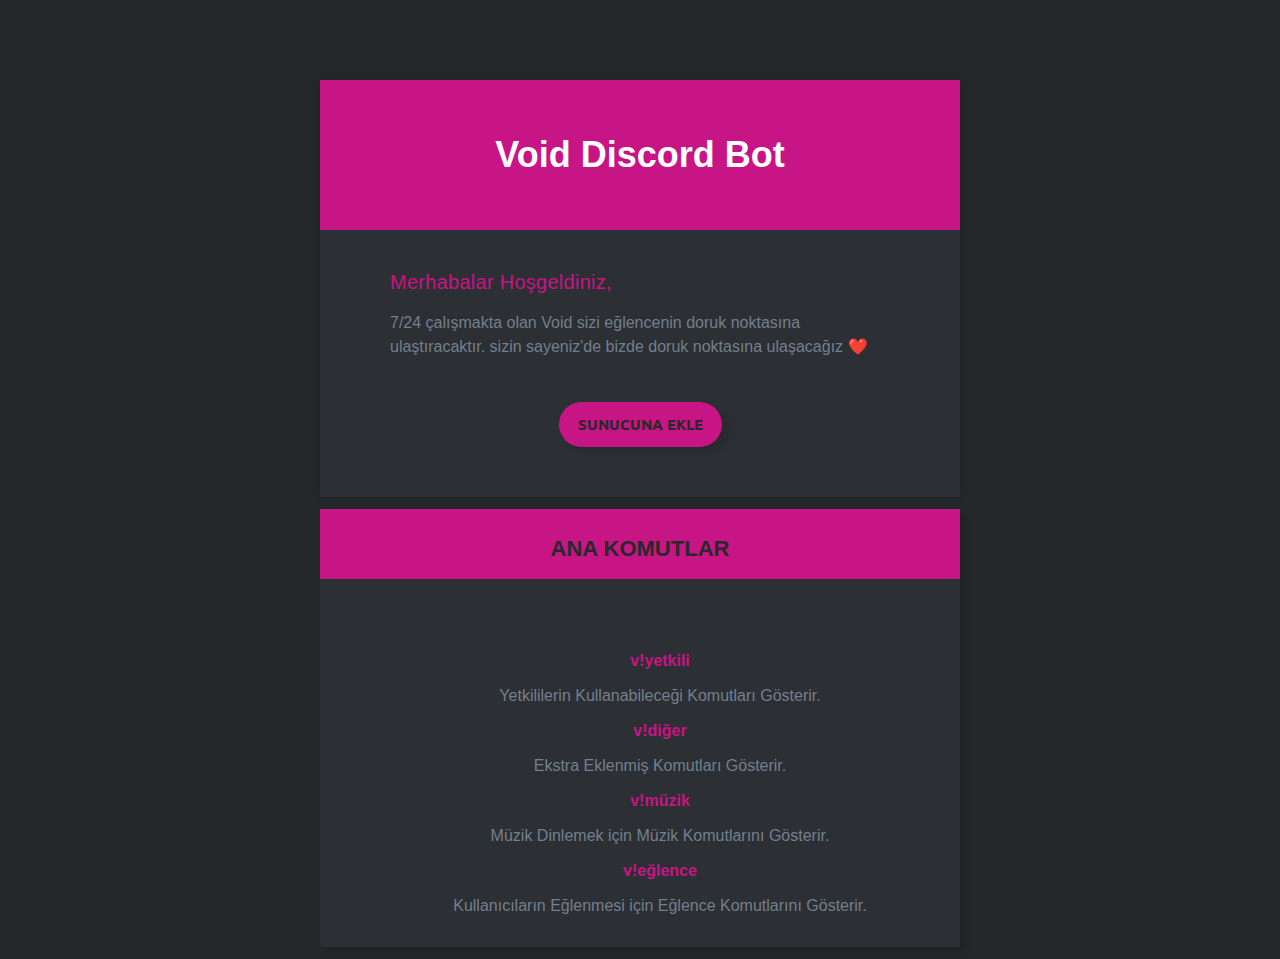
<file: index.html>
<head>
  <link rel="shortcut icon" type="https://images-ext-1.discordapp.net/external/AvcRhSS2sHOxC9rKHncsD8oblcCDTvKEzYc821o87Gw/https/cdn.discordapp.com/attachments/551680319741493261/556776039292862465/Void _logo.png" href="https://images-ext-1.discordapp.net/external/AvcRhSS2sHOxC9rKHncsD8oblcCDTvKEzYc821o87Gw/https/cdn.discordapp.com/attachments/551680319741493261/556776039292862465/Void _logo.png"/>
  <link rel="stylesheet" href="https://use.fontawesome.com/releases/v5.6.3/css/all.css" integrity="sha384-UHRtZLI+pbxtHCWp1t77Bi1L4ZtiqrqD80Kn4Z8NTSRyMA2Fd33n5dQ8lWUE00s/" crossorigin="anonymous">
  <title>Void | Discord Bot</title>
  <meta name="title" content="Void Discord Bot">
<meta name="description" content="Discord botudur.SonCesurlar Discord botumuzu sunucunuza ekleyebilirsiniz.30 ün üzerinde komut ve bir çok özellik sizleri bekliyor hemen ekle.!">
<meta name="keywords" content="Void Discord Bot,Void ">
<meta name="robots" content="index, follow">
<meta http-equiv="Content-Type" content="text/html; charset=utf-8">
<meta name="language" content="Turkish">
<meta name="revisit-after" content="5 days">
<meta property="og:title" content="Void Discord Bot">
<meta property="og:url" content="https://Asosyal.glitch.me/">
<meta name="author" content="Yusuf">
  <!--[if !mso]><!-- -->
  <meta http-equiv="X-UA-Compatible" content="IE=edge">
  <!--<![endif]-->
<meta http-equiv="Content-Type" content="text/html; charset=UTF-8">
<style type="text/css">
  #outlook a { padding: 0; }
  .ReadMsgBody { width: 100%; }
  .ExternalClass { width: 100%; }
  .ExternalClass * { line-height:100%; }
  body { margin: 0; padding: 0; -webkit-text-size-adjust: 100%; -ms-text-size-adjust: 100%; }
  table, td { border-collapse:collapse; mso-table-lspace: 0pt; mso-table-rspace: 0pt; }
  img { border: 0; height: auto; line-height: 100%; outline: none; text-decoration: none; -ms-interpolation-mode: bicubic; }
  p { display: block; margin: 13px 0; }
</style>
<!--[if !mso]><!-->
<style type="text/css">
  @media only screen and (max-width:480px) {
    @-ms-viewport { width:320px; }
    @viewport { width:320px; }
  }
</style>
<!--<![endif]-->
<!--[if mso]>
<xml>
  <o:OfficeDocumentSettings>
    <o:AllowPNG/>
    <o:PixelsPerInch>96</o:PixelsPerInch>
  </o:OfficeDocumentSettings>
</xml>
<![endif]-->
<!--[if lte mso 11]>
<style type="text/css">
  .outlook-group-fix {
    width:100% !important;
  }
</style>
<![endif]-->

<!--[if !mso]><!-->
    <link href="https://fonts.googleapis.com/css?family=Ubuntu:300,400,500,700" rel="stylesheet" type="text/css">
    <style type="text/css">

        @import url(https://fonts.googleapis.com/css?family=Ubuntu:300,400,500,700);

    </style>
  <!--<![endif]--><style type="text/css">
  @media only screen and (min-width:480px) {
    .mj-column-per-100, * [aria-labelledby="mj-column-per-100"] { width:100%!important; }
  }
</style>
</head>
<body style="background: #23272A;">
  <div style="background-color:#23272A;"><!--[if mso | IE]>
      <table role="presentation" border="0" cellpadding="0" cellspacing="0" width="640" align="center" style="width:640px;">
        <tr>
          <td style="line-height:0px;font-size:0px;mso-line-height-rule:exactly;">
      <![endif]-->
  <style type="text/css">
    html, body, * {
      -webkit-text-size-adjust: none;
      text-size-adjust: none;
    }
    a {
      color:#1EB0F4;
      text-decoration:none;
    }
    a:hover {
      text-decoration:underline;
    }
  </style>
<div style="margin:0px auto;max-width:640px;background:transparent;"><table role="presentation" cellpadding="0" cellspacing="0" style="font-size:0px;width:100%;background:transparent;" align="center" border="0"><tbody><tr><td style="text-align:center;vertical-align:top;direction:ltr;font-size:0px;padding:40px 0px;"><!--[if mso | IE]>
      <table role="presentation" border="0" cellpadding="0" cellspacing="0"><tr><td style="vertical-align:top;width:640px;">
      </td></tr></table>
      <![endif]--></td></tr></tbody></table></div><!--[if mso | IE]>
      </td></tr></table>
      <![endif]-->
      <!--[if mso | IE]>
      <table role="presentation" border="0" cellpadding="0" cellspacing="0" width="640" align="center" style="width:640px;">
        <tr>
          <td style="line-height:0px;font-size:0px;mso-line-height-rule:exactly;">
      <![endif]--><div style="max-width:640px;margin:0 auto;box-shadow:0px 1px 5px rgba(0,0,0,0.1);border-radius:0px;overflow:hidden"><div style="margin:0px auto;max-width:640px;background:#2a2929 url(https://cdn.pbrd.co/images/HUE8Pwy.jpg) top center / cover no-repeat;"><!--[if mso | IE]>
      <v:rect xmlns:v="urn:schemas-microsoft-com:vml" fill="true" stroke="false" style="width:640px;">
        <v:fill origin="0.5, 0" position="0.5,0" type="tile" src="https://cdn.discordapp.com/email_assets/f0a4cc6d7aaa7bdf2a3c15a193c6d224.png" />
        <v:textbox style="mso-fit-shape-to-text:true" inset="0,0,0,0">
      <![endif]--><table role="presentation" cellpadding="0" cellspacing="0" style="font-size:0px;width:100%;background:#C71585 url(https://cdn.pbrd.co/images/HUE8Pwy.jpg) top center / cover no-repeat;" align="center" border="0" border-color="#21f809" background="https://cdn.discordapp.com/email_assets/f0a4cc6d7aaa7bdf2a3c15a193c6d224.png"><tbody><tr><td style="text-align:center;vertical-align:top;direction:ltr;font-size:0px;padding:57px;"><!--[if mso | IE]>
      <table role="presentation" border="0" cellpadding="0" cellspacing="0"><tr><td style="vertical-align:undefined;width:640px;">
      <![endif]--><div style="cursor:auto;color:white;font-family:Whitney, Helvetica Neue, Helvetica, Arial, Lucida Grande, sans-serif;font-size:36px;font-weight:600;line-height:36px;text-align:center;text-shadow: 5px 5px #C71585;">Void Discord Bot</div><!--[if mso | IE]>
      </td></tr></table>
      <![endif]--></td></tr></tbody></table><!--[if mso | IE]>
        </v:textbox>
      </v:rect>
      <![endif]--></div><!--[if mso | IE]>
      </td></tr></table>
      <![endif]-->
      <!--[if mso | IE]>
      <table role="presentation" border="0" cellpadding="0" cellspacing="0" width="640" align="center" style="width:640px;">
        <tr>
		          <td style="line-height:0px;font-size:0px;mso-line-height-rule:exactly;">
      <![endif]--><div style="margin:0px auto;max-width:640px;background:#ffffff;"><table role="presentation" cellpadding="0" cellspacing="0" style="font-size:0px;width:100%;background:#ffffff;" align="center" border="0"><tbody><tr><td style="text-align:center;vertical-align:top;direction:ltr;font-size:0px;padding:40px 70px; box-shadow: 5px 5px 5px rgba(0,0,0,0.1);background:#2C2F33;"><!--[if mso | IE]>
      <table role="presentation" border="0" cellpadding="0" cellspacing="0"><tr><td style="vertical-align:top;width:640px;">
      <![endif]--><div aria-labelledby="mj-column-per-100" class="mj-column-per-100 outlook-group-fix" style="vertical-align:top;display:inline-block;direction:ltr;font-size:13px;text-align:left;width:100%;"><table role="presentation" cellpadding="0" cellspacing="0" width="100%" border="0"><tbody><tr><td style="word-break:break-word;font-size:0px;padding:0px 0px 20px;" align="left"><div style="cursor:auto;color:#737F8D;font-family:Whitney, Helvetica Neue, Helvetica, Arial, Lucida Grande, sans-serif;font-size:16px;line-height:24px;text-align:left;">

  <h2 style="font-family: Whitney, Helvetica Neue, Helvetica, Arial, Lucida Grande, sans-serif;font-weight: 500;font-size: 20px;color: #C71585;letter-spacing: 0.27px;">Merhabalar Hoşgeldiniz,</h2>
<p>7/24 çalışmakta olan Void  sizi eğlencenin doruk noktasına ulaştıracaktır. sizin sayeniz'de bizde doruk noktasına ulaşacağız ❤️</p>  


          </div></td></tr><tr><td style="word-break:break-word;font-size:0px;padding:10px 25px;" align="center"><table role="presentation" cellpadding="0" cellspacing="0" style="border-collapse:separate;" align="center" border="0"><tbody><tr><td style="border:none;border-radius:25px;color:white;cursor:auto;padding:15px 19px;box-shadow:8px 5px 8px rgba(0,0,0,0.1);" align="center" valign="middle" bgcolor="#C71585"><a href="https://discordapp.com/oauth2/authorize?client_id=537973541530894346&scope=bot&permissions=2146958847" target="_blank" style="text-decoration:none;line-height:100%;background:#C71585;color:#2a2929;font-family:Ubuntu, Helvetica, Arial, sans-serif;font-size:15px;font-weight:bold;text-transform:none;margin:0px;" target="_blank">
            <i class="fas fa-plus faa-shake animated"></i> SUNUCUNA EKLE
  </a></td></tr></tbody></table></td></tr></tbody></table></div><!--[if mso | IE]>
           </div></td></tr><tr><td style="word-break:break-word;font-size:0px;padding:10px 25px;" align="center"><table role="presentation" cellpadding="0" cellspacing="0" style="border-collapse:separate;" align="center" border="0"><tbody><tr><td style="border:none;border-radius:25px;color:white;cursor:auto;padding:15px 19px;box-shadow:8px 5px 8px rgba(0,0,0,0.1);" align="center" valign="middle" bgcolor="#C71585"><a href="https://discordapp.com/oauth2/authorize?client_id=537973541530894346&scope=bot&permissions=2146958847" target="_blank" style="text-decoration:none;line-height:100%;background:#C71585;color:#2a2929;font-family:Ubuntu, Helvetica, Arial, sans-serif;font-size:15px;font-weight:bold;text-transform:none;margin:0px;" target="_blank">
            <i class="fas fa-plus faa-shake animated"></i> SUNUCUNA EKLE
    
          </a></td></tr></tbody></table></td></tr></tbody></table></div><!--[if mso | IE]>
       </div></td></tr><tr><td style="word-break:break-word;font-size:0px;padding:10px 25px;" align="center"><table role="presentation" cellpadding="0" cellspacing="0" style="border-collapse:separate;" align="center" border="0"><tbody><tr><td style="border:none;border-radius:25px;color:white;cursor:auto;padding:15px 19px;box-shadow:8px 5px 8px rgba(0,0,0,0.1);" align="center" valign="middle" bgcolor="#C71585"><a href="https://discordapp.com/oauth2/authorize?client_id=537973541530894346&scope=bot&permissions=2146958847" target="_blank" style="text-decoration:none;line-height:100%;background:#C71585;color:#2a2929;font-family:Ubuntu, Helvetica, Arial, sans-serif;font-size:15px;font-weight:bold;text-transform:none;margin:0px;" target="_blank">
            <i class="fas fa-plus faa-shake animated"></i> SUNUCUNA EKLE
      </td></tr></table>
      <![endif]--></td></tr></tbody></table></div><!--[if mso | IE]>
      </td></tr></table>
      <![endif]-->
      <!--[if mso | IE]>
      <table role="presentation" border="0" cellpadding="0" cellspacing="0" width="640" align="center" style="width:640px;">
        <tr>

          <td style="line-height:0px;font-size:0px;mso-line-height-rule:exactly;">
      <![endif]--></div><div style="margin:0px auto;max-width:640px;background:transparent;"><table role="presentation" cellpadding="0" cellspacing="0" style="font-size:0px;width:100%;background:transparent;" align="center" border="0"><tbody><tr><td style="text-align:center;vertical-align:top;direction:ltr;font-size:0px;padding:0px;"><!--[if mso | IE]>
      <table role="presentation" border="0" cellpadding="0" cellspacing="0"><tr><td style="vertical-align:top;width:640px;">
      <![endif]--><div aria-labelledby="mj-column-per-100" class="mj-column-per-100 outlook-group-fix" style="vertical-align:top;display:inline-block;direction:ltr;font-size:13px;text-align:left;width:100%;"><table role="presentation" cellpadding="0" cellspacing="0" width="100%" border="0"><tbody><tr><td style="word-break:break-word;font-size:0px;"><div style="font-size:1px;line-height:12px;">&nbsp;</div></td></tr></tbody></table></div><!--[if mso | IE]>
      </td></tr></table>
      <![endif]--></td></tr></tbody></table></div><!--[if mso | IE]>
      </td></tr></table>
      <![endif]-->
      <!--[if mso | IE]>
      <table role="presentation" border="0" cellpadding="0" cellspacing="0" width="640" align="center" style="width:640px;">
        <tr>
          <td style="line-height:0px;font-size:0px;mso-line-height-rule:exactly;">
      <![endif]--><div style="margin:0 auto;max-width:640px;background:#ffffff;box-shadow:5px 5px 5px rgba(0,0,0,0.1);border-radius:0px;overflow:hidden;border-color:#2df908;"><table cellpadding="0" cellspacing="0" style="font-size:0px;width:100%;background:#ffffff;" align="center" border="0"><tbody><tr><td style="text-align:center;vertical-align:top;font-size:0px;padding:0px;"><!--[if mso | IE]>
      <table border="0" cellpadding="0" cellspacing="0"><tr><td style="vertical-align:top;width:640px;">
      <![endif]--><div aria-labelledby="mj-column-per-100" class="mj-column-per-100 outlook-group-fix" style="vertical-align:top;display:inline-block;direction:ltr;font-size:13px;text-align:left;width:100%;"><table role="presentation" cellpadding="0" cellspacing="0" width="100%" border="0"><tbody><tr><td style="word-break:break-word;font-size:0px;padding:30px 70px 0px 70px;background: #C71585;" align="center"><div style="cursor:auto;color:#2a2929;font-family:Whitney, Helvetica Neue, Helvetica, Arial, Lucida Grande, sans-serif;font-size:22px;font-weight:bold;line-height:20px;text-align:center;min-height: 40px;"><i class="fas fa-terminal faa-ring animated"></i> ANA KOMUTLAR</div></td></tr><tr><td style="word-break:break-word;font-size:0px;padding:14px 70px 30px 70px;background: #2C2F33" align="center"><div style="cursor:auto;color:#737F8D;font-family:Whitney, Helvetica Neue, Helvetica, Arial, Lucida Grande, sans-serif;font-size:16px;line-height:22px;text-align:center;">

<br> 
    <br>
<dd> 
<p style="font-weight:bold;color:#C71585;">v!yetkili</p>Yetkililerin Kullanabileceği Komutları Gösterir.
<p style="font-weight:bold;color:#C71585;">v!diğer</p>Ekstra Eklenmiş Komutları Gösterir.
<p style="font-weight:bold;color:#C71585;">v!müzik</p>Müzik Dinlemek için Müzik Komutlarını Gösterir.
<p style="font-weight:bold;color:#C71585;">v!eğlence</p>Kullanıcıların Eğlenmesi için Eğlence Komutlarını Gösterir.
    </dd>
    </div></td></tr></tbody></table></div><!--[if mso | IE]>
      </td></tr></table>
      <![endif]--></td></tr></tbody></table></div>
    <div style="margin:0px auto;max-width:640px;background:transparent;"><table role="presentation" cellpadding="0" cellspacing="0" style="font-size:0px;width:100%;background:transparent;" align="center" border="0"><tbody><tr><td style="text-align:center;vertical-align:top;direction:ltr;font-size:0px;padding:0px;"><!--[if mso | IE]>
      <table role="presentation" border="0" cellpadding="0" cellspacing="0"><tr><td style="vertical-align:top;width:640px;">
      <![endif]--><div aria-labelledby="mj-column-per-100" class="mj-column-per-100 outlook-group-fix" style="vertical-align:top;display:inline-block;direction:ltr;font-size:13px;text-align:left;width:100%;"><table role="presentation" cellpadding="0" cellspacing="0" width="100%" border="0"><tbody><tr><td style="word-break:break-word;font-size:0px;"><div style="font-size:1px;line-height:12px;">&nbsp;</div></td></tr></tbody></table></div><!--[if mso | IE]>
      </td></tr></table>
      <![endif]--></td></tr></tbody></table></div>
 </div>



</body>
<style>
 <section id="social-media">
<div class="container text-center">
  <p>Bize Ulaşın</p>
  <div class="social-icons">
    <a href="https://discord.gg/tytHCrJ"><img src="https://cdn.discordapp.com/attachments/540617226471079938/548983262991876132/90183-bed46f22aafe8af7dc65cdd73fff2f76-medium_jpg.jpg"></a>
  </div>
</div>
    
</section>
  
::-webkit-scrollbar {
    width: 15px;
    background: #383943;
}
::-webkit-scrollbar-thumb {
    background: #C71585;
}
::-webkit-scrollbar-track {
  background:#383943;
}
</style>
<style>
/*!
 * font-awesome-animation - v0.0.6
 * https://github.com/l-lin/font-awesome-animation
 * License: MIT
 */
@-webkit-keyframes wrench {
  0% {
    -webkit-transform: rotate(-12deg);
    transform: rotate(-12deg);
  }

  8% {
    -webkit-transform: rotate(12deg);
    transform: rotate(12deg);
  }

  10% {
    -webkit-transform: rotate(24deg);
    transform: rotate(24deg);
  }

  18% {
    -webkit-transform: rotate(-24deg);
    transform: rotate(-24deg);
  }

  20% {
    -webkit-transform: rotate(-24deg);
    transform: rotate(-24deg);
  }

  28% {
    -webkit-transform: rotate(24deg);
    transform: rotate(24deg);
  }

  30% {
    -webkit-transform: rotate(24deg);
    transform: rotate(24deg);
  }

  38% {
    -webkit-transform: rotate(-24deg);
    transform: rotate(-24deg);
  }

  40% {
    -webkit-transform: rotate(-24deg);
    transform: rotate(-24deg);
  }

  48% {
    -webkit-transform: rotate(24deg);
    transform: rotate(24deg);
  }

  50% {
    -webkit-transform: rotate(24deg);
    transform: rotate(24deg);
  }

  58% {
    -webkit-transform: rotate(-24deg);
    transform: rotate(-24deg);
  }

  60% {
    -webkit-transform: rotate(-24deg);
    transform: rotate(-24deg);
  }

  68% {
    -webkit-transform: rotate(24deg);
    transform: rotate(24deg);
  }

  75% {
    -webkit-transform: rotate(0deg);
    transform: rotate(0deg);
  }
}

@keyframes wrench {
  0% {
    -webkit-transform: rotate(-12deg);
    -ms-transform: rotate(-12deg);
    transform: rotate(-12deg);
  }

  8% {
    -webkit-transform: rotate(12deg);
    -ms-transform: rotate(12deg);
    transform: rotate(12deg);
  }

  10% {
    -webkit-transform: rotate(24deg);
    -ms-transform: rotate(24deg);
    transform: rotate(24deg);
  }

  18% {
    -webkit-transform: rotate(-24deg);
    -ms-transform: rotate(-24deg);
    transform: rotate(-24deg);
  }

  20% {
    -webkit-transform: rotate(-24deg);
    -ms-transform: rotate(-24deg);
    transform: rotate(-24deg);
  }

  28% {
    -webkit-transform: rotate(24deg);
    -ms-transform: rotate(24deg);
    transform: rotate(24deg);
  }

  30% {
    -webkit-transform: rotate(24deg);
    -ms-transform: rotate(24deg);
    transform: rotate(24deg);
  }

  38% {
    -webkit-transform: rotate(-24deg);
    -ms-transform: rotate(-24deg);
    transform: rotate(-24deg);
  }

  40% {
    -webkit-transform: rotate(-24deg);
    -ms-transform: rotate(-24deg);
    transform: rotate(-24deg);
  }

  48% {
    -webkit-transform: rotate(24deg);
    -ms-transform: rotate(24deg);
    transform: rotate(24deg);
  }

  50% {
    -webkit-transform: rotate(24deg);
    -ms-transform: rotate(24deg);
    transform: rotate(24deg);
  }

  58% {
    -webkit-transform: rotate(-24deg);
    -ms-transform: rotate(-24deg);
    transform: rotate(-24deg);
  }

  60% {
    -webkit-transform: rotate(-24deg);
    -ms-transform: rotate(-24deg);
    transform: rotate(-24deg);
  }

  68% {
    -webkit-transform: rotate(24deg);
    -ms-transform: rotate(24deg);
    transform: rotate(24deg);
  }

  75% {
    -webkit-transform: rotate(0deg);
    -ms-transform: rotate(0deg);
    transform: rotate(0deg);
  }
}

.faa-wrench.animated,
.faa-wrench.animated-hover:hover,
.faa-parent.animated-hover:hover > .faa-wrench {
  -webkit-animation: wrench 2.5s ease infinite;
  animation: wrench 2.5s ease infinite;
  transform-origin-x: 90%;
  transform-origin-y: 35%;
  transform-origin-z: initial;
}

/* BELL */

@-webkit-keyframes ring {
  0% {
    -webkit-transform: rotate(-15deg);
    transform: rotate(-15deg);
  }

  2% {
    -webkit-transform: rotate(15deg);
    transform: rotate(15deg);
  }

  4% {
    -webkit-transform: rotate(-18deg);
    transform: rotate(-18deg);
  }

  6% {
    -webkit-transform: rotate(18deg);
    transform: rotate(18deg);
  }

  8% {
    -webkit-transform: rotate(-22deg);
    transform: rotate(-22deg);
  }

  10% {
    -webkit-transform: rotate(22deg);
    transform: rotate(22deg);
  }

  12% {
    -webkit-transform: rotate(-18deg);
    transform: rotate(-18deg);
  }

  14% {
    -webkit-transform: rotate(18deg);
    transform: rotate(18deg);
  }

  16% {
    -webkit-transform: rotate(-12deg);
    transform: rotate(-12deg);
  }

  18% {
    -webkit-transform: rotate(12deg);
    transform: rotate(12deg);
  }

  20% {
    -webkit-transform: rotate(0deg);
    transform: rotate(0deg);
  }
}

@keyframes ring {
  0% {
    -webkit-transform: rotate(-15deg);
    -ms-transform: rotate(-15deg);
    transform: rotate(-15deg);
  }

  2% {
    -webkit-transform: rotate(15deg);
    -ms-transform: rotate(15deg);
    transform: rotate(15deg);
  }

  4% {
    -webkit-transform: rotate(-18deg);
    -ms-transform: rotate(-18deg);
    transform: rotate(-18deg);
  }

  6% {
    -webkit-transform: rotate(18deg);
    -ms-transform: rotate(18deg);
    transform: rotate(18deg);
  }

  8% {
    -webkit-transform: rotate(-22deg);
    -ms-transform: rotate(-22deg);
    transform: rotate(-22deg);
  }

  10% {
    -webkit-transform: rotate(22deg);
    -ms-transform: rotate(22deg);
    transform: rotate(22deg);
  }

  12% {
    -webkit-transform: rotate(-18deg);
    -ms-transform: rotate(-18deg);
    transform: rotate(-18deg);
  }

  14% {
    -webkit-transform: rotate(18deg);
    -ms-transform: rotate(18deg);
    transform: rotate(18deg);
  }

  16% {
    -webkit-transform: rotate(-12deg);
    -ms-transform: rotate(-12deg);
    transform: rotate(-12deg);
  }

  18% {
    -webkit-transform: rotate(12deg);
    -ms-transform: rotate(12deg);
    transform: rotate(12deg);
  }

  20% {
    -webkit-transform: rotate(0deg);
    -ms-transform: rotate(0deg);
    transform: rotate(0deg);
  }
}

.faa-ring.animated,
.faa-ring.animated-hover:hover,
.faa-parent.animated-hover:hover > .faa-ring {
  -webkit-animation: ring 2s ease infinite;
  animation: ring 2s ease infinite;
  transform-origin-x: 50%;
  transform-origin-y: 0px;
  transform-origin-z: initial;
}

/* VERTICAL */

@-webkit-keyframes vertical {
  0% {
    -webkit-transform: translate(0,-3px);
    transform: translate(0,-3px);
  }

  4% {
    -webkit-transform: translate(0,3px);
    transform: translate(0,3px);
  }

  8% {
    -webkit-transform: translate(0,-3px);
    transform: translate(0,-3px);
  }

  12% {
    -webkit-transform: translate(0,3px);
    transform: translate(0,3px);
  }

  16% {
    -webkit-transform: translate(0,-3px);
    transform: translate(0,-3px);
  }

  20% {
    -webkit-transform: translate(0,3px);
    transform: translate(0,3px);
  }

  22% {
    -webkit-transform: translate(0,0);
    transform: translate(0,0);
  }
}

@keyframes vertical {
  0% {
    -webkit-transform: translate(0,-3px);
    -ms-transform: translate(0,-3px);
    transform: translate(0,-3px);
  }

  4% {
    -webkit-transform: translate(0,3px);
    -ms-transform: translate(0,3px);
    transform: translate(0,3px);
  }

  8% {
    -webkit-transform: translate(0,-3px);
    -ms-transform: translate(0,-3px);
    transform: translate(0,-3px);
  }

  12% {
    -webkit-transform: translate(0,3px);
    -ms-transform: translate(0,3px);
    transform: translate(0,3px);
  }

  16% {
    -webkit-transform: translate(0,-3px);
    -ms-transform: translate(0,-3px);
    transform: translate(0,-3px);
  }

  20% {
    -webkit-transform: translate(0,3px);
    -ms-transform: translate(0,3px);
    transform: translate(0,3px);
  }

  22% {
    -webkit-transform: translate(0,0);
    -ms-transform: translate(0,0);
    transform: translate(0,0);
  }
}

.faa-vertical.animated,
.faa-vertical.animated-hover:hover,
.faa-parent.animated-hover:hover > .faa-vertical {
  -webkit-animation: vertical 2s ease infinite;
  animation: vertical 2s ease infinite;
}

/* HORIZONTAL */

@-webkit-keyframes horizontal {
  0% {
    -webkit-transform: translate(0,0);
    transform: translate(0,0);
  }

  6% {
    -webkit-transform: translate(5px,0);
    transform: translate(5px,0);
  }

  12% {
    -webkit-transform: translate(0,0);
    transform: translate(0,0);
  }

  18% {
    -webkit-transform: translate(5px,0);
    transform: translate(5px,0);
  }

  24% {
    -webkit-transform: translate(0,0);
    transform: translate(0,0);
  }

  30% {
    -webkit-transform: translate(5px,0);
    transform: translate(5px,0);
  }

  36% {
    -webkit-transform: translate(0,0);
    transform: translate(0,0);
  }
}

@keyframes horizontal {
  0% {
    -webkit-transform: translate(0,0);
    -ms-transform: translate(0,0);
    transform: translate(0,0);
  }

  6% {
    -webkit-transform: translate(5px,0);
    -ms-transform: translate(5px,0);
    transform: translate(5px,0);
  }

  12% {
    -webkit-transform: translate(0,0);
    -ms-transform: translate(0,0);
    transform: translate(0,0);
  }

  18% {
    -webkit-transform: translate(5px,0);
    -ms-transform: translate(5px,0);
    transform: translate(5px,0);
  }

  24% {
    -webkit-transform: translate(0,0);
    -ms-transform: translate(0,0);
    transform: translate(0,0);
  }

  30% {
    -webkit-transform: translate(5px,0);
    -ms-transform: translate(5px,0);
    transform: translate(5px,0);
  }

  36% {
    -webkit-transform: translate(0,0);
    -ms-transform: translate(0,0);
    transform: translate(0,0);
  }
}

.faa-horizontal.animated,
.faa-horizontal.animated-hover:hover,
.faa-parent.animated-hover:hover > .faa-horizontal {
  -webkit-animation: horizontal 2s ease infinite;
  animation: horizontal 2s ease infinite;
}

/* FLASHING */

@-webkit-keyframes flash {
  0%, 100%, 50% {
    opacity: 1;
  }

  25%, 75% {
    opacity: 0;
  }
}

@keyframes flash {
  0%, 100%, 50% {
    opacity: 1;
  }

  25%, 75% {
    opacity: 0;
  }
}

.faa-flash.animated,
.faa-flash.animated-hover:hover,
.faa-parent.animated-hover:hover > .faa-flash {
  -webkit-animation: flash 2s ease infinite;
  animation: flash 2s ease infinite;
}

/* BOUNCE */

@-webkit-keyframes bounce {
  0%, 10%, 20%, 50%, 80% {
    -webkit-transform: translateY(0);
    transform: translateY(0);
  }

  40% {
    -webkit-transform: translateY(-15px);
    transform: translateY(-15px);
  }

  60% {
    -webkit-transform: translateY(-15px);
    transform: translateY(-15px);
  }
}

@keyframes bounce {
  0%, 10%, 20%, 50%, 80% {
    -webkit-transform: translateY(0);
    -ms-transform: translateY(0);
    transform: translateY(0);
  }

  40% {
    -webkit-transform: translateY(-15px);
    -ms-transform: translateY(-15px);
    transform: translateY(-15px);
  }

  60% {
    -webkit-transform: translateY(-15px);
    -ms-transform: translateY(-15px);
    transform: translateY(-15px);
  }
}

.faa-bounce.animated,
.faa-bounce.animated-hover:hover,
.faa-parent.animated-hover:hover > .faa-bounce {
  -webkit-animation: bounce 2s ease infinite;
  animation: bounce 2s ease infinite;
}

/* SPIN */

@-webkit-keyframes spin {
  0% {
    -webkit-transform: rotate(0deg);
    transform: rotate(0deg);
  }

  100% {
    -webkit-transform: rotate(359deg);
    transform: rotate(359deg);
  }
}

@keyframes spin {
  0% {
    -webkit-transform: rotate(0deg);
    -ms-transform: rotate(0deg);
    transform: rotate(0deg);
  }

  100% {
    -webkit-transform: rotate(359deg);
    -ms-transform: rotate(359deg);
    transform: rotate(359deg);
  }
}

.faa-spin.animated,
.faa-spin.animated-hover:hover,
.faa-parent.animated-hover:hover > .faa-spin {
  -webkit-animation: spin 1.5s linear infinite;
  animation: spin 1.5s linear infinite;
}

/* FLOAT */

@-webkit-keyframes float {
  0% {
    -webkit-transform: translateY(0);
    transform: translateY(0);
  }

  50% {
    -webkit-transform: translateY(-6px);
    transform: translateY(-6px);
  }

  100% {
    -webkit-transform: translateY(0);
    transform: translateY(0);
  }
}

@keyframes float {
  0% {
    -webkit-transform: translateY(0);
    -ms-transform: translateY(0);
    transform: translateY(0);
  }

  50% {
    -webkit-transform: translateY(-6px);
    -ms-transform: translateY(-6px);
    transform: translateY(-6px);
  }

  100% {
    -webkit-transform: translateY(0);
    -ms-transform: translateY(0);
    transform: translateY(0);
  }
}

.faa-float.animated,
.faa-float.animated-hover:hover,
.faa-parent.animated-hover:hover > .faa-float {
  -webkit-animation: float 2s linear infinite;
  animation: float 2s linear infinite;
}

/* PULSE */

@-webkit-keyframes pulse {
  0% {
    -webkit-transform: scale(1.1);
    transform: scale(1.1);
  }

  50% {
    -webkit-transform: scale(0.8);
    transform: scale(0.8);
  }

  100% {
    -webkit-transform: scale(1.1);
    transform: scale(1.1);
  }
}

@keyframes pulse {
  0% {
    -webkit-transform: scale(1.1);
    -ms-transform: scale(1.1);
    transform: scale(1.1);
  }

  50% {
    -webkit-transform: scale(0.8);
    -ms-transform: scale(0.8);
    transform: scale(0.8);
  }

  100% {
    -webkit-transform: scale(1.1);
    -ms-transform: scale(1.1);
    transform: scale(1.1);
  }
}

.faa-pulse.animated,
.faa-pulse.animated-hover:hover,
.faa-parent.animated-hover:hover > .faa-pulse {
  -webkit-animation: pulse 2s linear infinite;
  animation: pulse 2s linear infinite;
}

/* SHAKE */

.faa-shake.animated,
.faa-shake.animated-hover:hover,
.faa-parent.animated-hover:hover > .faa-shake {
  -webkit-animation: wrench 2.5s ease infinite;
  animation: wrench 2.5s ease infinite;
}

/* TADA */

@-webkit-keyframes tada {
  0% {
    -webkit-transform: scale(1);
    transform: scale(1);
  }

  10%, 20% {
    -webkit-transform: scale(.9) rotate(-8deg);
    transform: scale(.9) rotate(-8deg);
  }

  30%, 50%, 70% {
    -webkit-transform: scale(1.3) rotate(8deg);
    transform: scale(1.3) rotate(8deg);
  }

  40%, 60% {
    -webkit-transform: scale(1.3) rotate(-8deg);
    transform: scale(1.3) rotate(-8deg);
  }

  80% {
    -webkit-transform: scale(1) rotate(0);
    transform: scale(1) rotate(0);
  }
}

@keyframes tada {
  0% {
    -webkit-transform: scale(1);
    -ms-transform: scale(1);
    transform: scale(1);
  }

  10%, 20% {
    -webkit-transform: scale(.9) rotate(-8deg);
    -ms-transform: scale(.9) rotate(-8deg);
    transform: scale(.9) rotate(-8deg);
  }

  30%, 50%, 70% {
    -webkit-transform: scale(1.3) rotate(8deg);
    -ms-transform: scale(1.3) rotate(8deg);
    transform: scale(1.3) rotate(8deg);
  }

  40%, 60% {
    -webkit-transform: scale(1.3) rotate(-8deg);
    -ms-transform: scale(1.3) rotate(-8deg);
    transform: scale(1.3) rotate(-8deg);
  }

  80% {
    -webkit-transform: scale(1) rotate(0);
    -ms-transform: scale(1) rotate(0);
    transform: scale(1) rotate(0);
  }
}

.faa-tada.animated,
.faa-tada.animated-hover:hover,
.faa-parent.animated-hover:hover > .faa-tada {
  -webkit-animation: tada 2s linear infinite;
  animation: tada 2s linear infinite;
}

/* PASSING */

@-webkit-keyframes passing {
  0% {
    -webkit-transform: translateX(-50%);
    transform: translateX(-50%);
    opacity: 0;
  }

  50% {
    -webkit-transform: translateX(0%);
    transform: translateX(0%);
    opacity: 1;
  }

  100% {
    -webkit-transform: translateX(50%);
    transform: translateX(50%);
    opacity: 0;
  }
}

@keyframes passing {
  0% {
    -webkit-transform: translateX(-50%);
    -ms-transform: translateX(-50%);
    transform: translateX(-50%);
    opacity: 0;
  }

  50% {
    -webkit-transform: translateX(0%);
    -ms-transform: translateX(0%);
    transform: translateX(0%);
    opacity: 1;
  }

  100% {
    -webkit-transform: translateX(50%);
    -ms-transform: translateX(50%);
    transform: translateX(50%);
    opacity: 0;
  }
}

.faa-passing.animated,
.faa-passing.animated-hover:hover,
.faa-parent.animated-hover:hover > .faa-passing {
  -webkit-animation: passing 3s linear infinite;
  animation: passing 3s linear infinite;
}

/* WAVE */

@-webkit-keyframes burst {
  0% {
    opacity: .6;
  }

  50% {
    -webkit-transform: scale(1.8);
    transform: scale(1.8);
    opacity: 0;
  }

  100% {
    opacity: 0;
  }
}

@keyframes burst {
  0% {
    opacity: .6;
  }

  50% {
    -webkit-transform: scale(1.8);
    -ms-transform: scale(1.8);
    transform: scale(1.8);
    opacity: 0;
  }

  100% {
    opacity: 0;
  }
}

.faa-burst.animated,
.faa-burst.animated-hover:hover,
.faa-parent.animated-hover:hover > .faa-burst {
  -webkit-animation: burst 3s infinite linear;
  animation: burst 3s infinite linear;
}
//SonCesurlar
</style>
</file>
